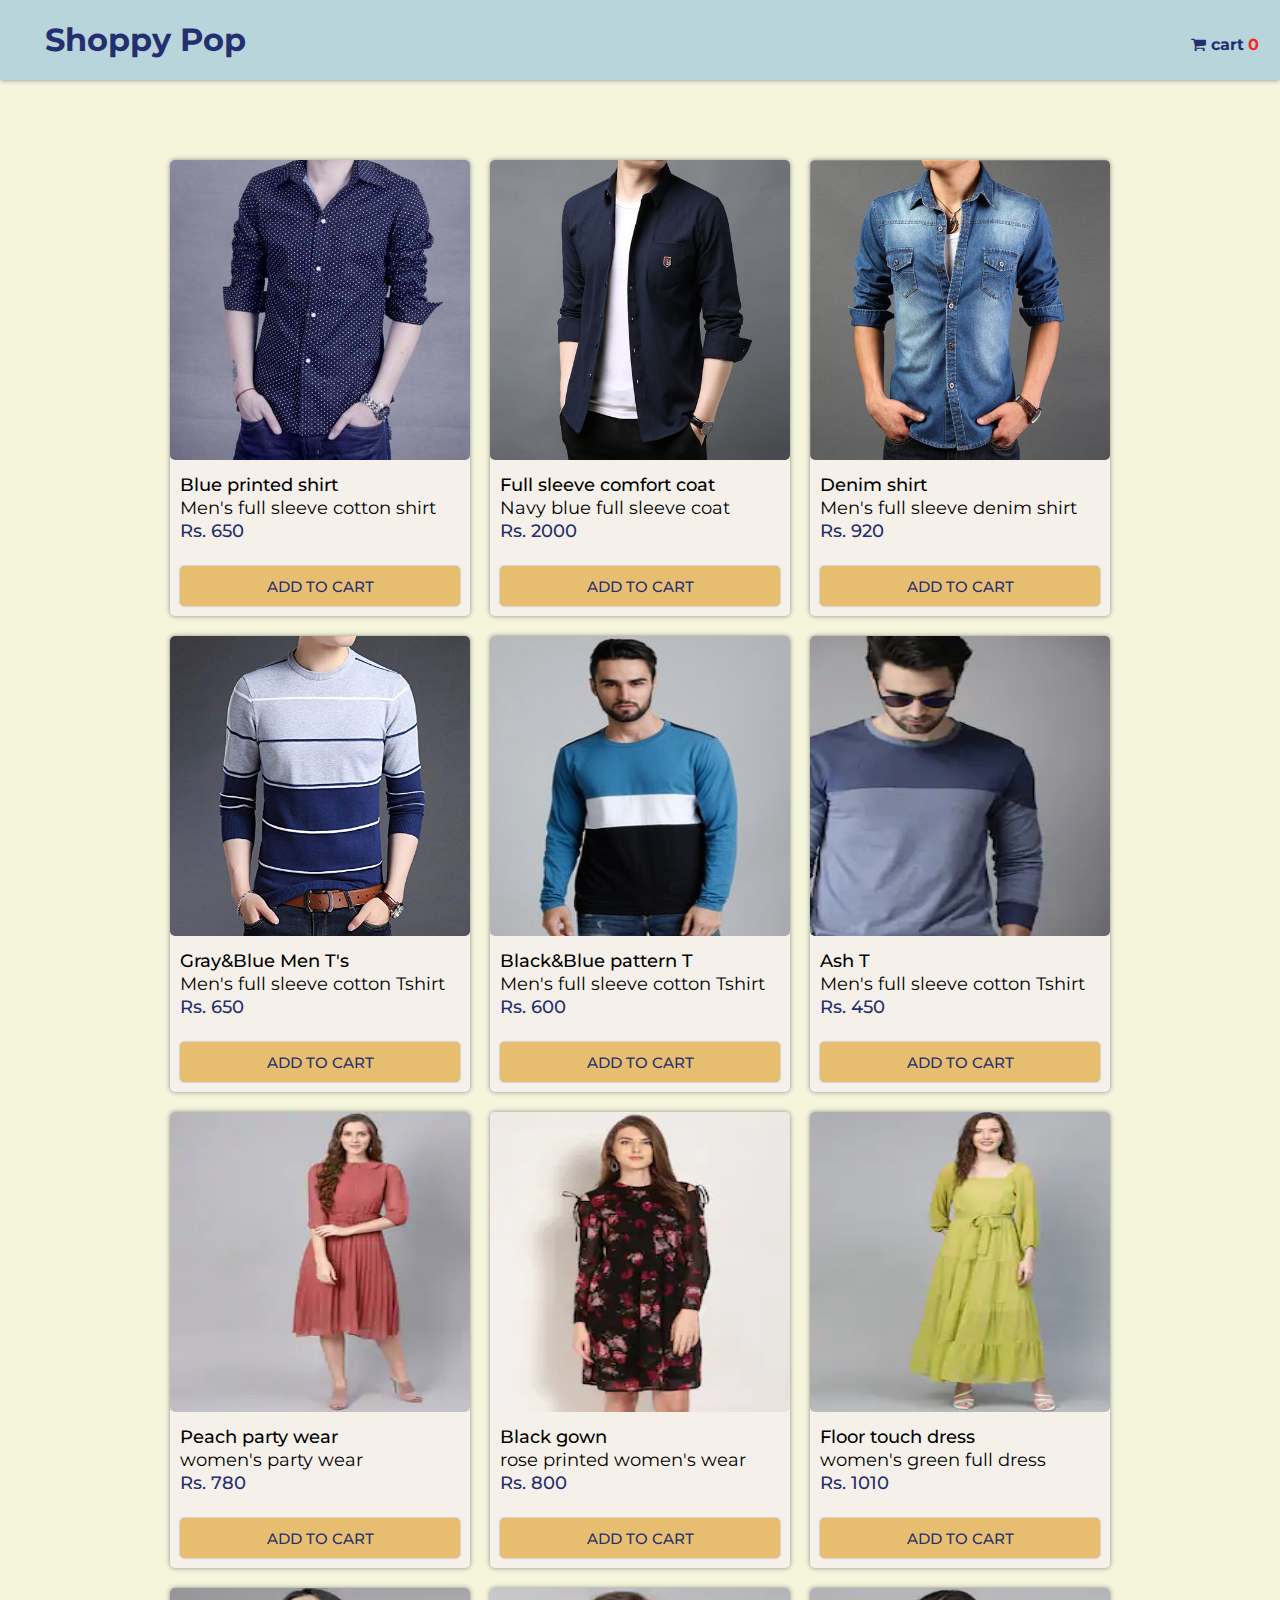
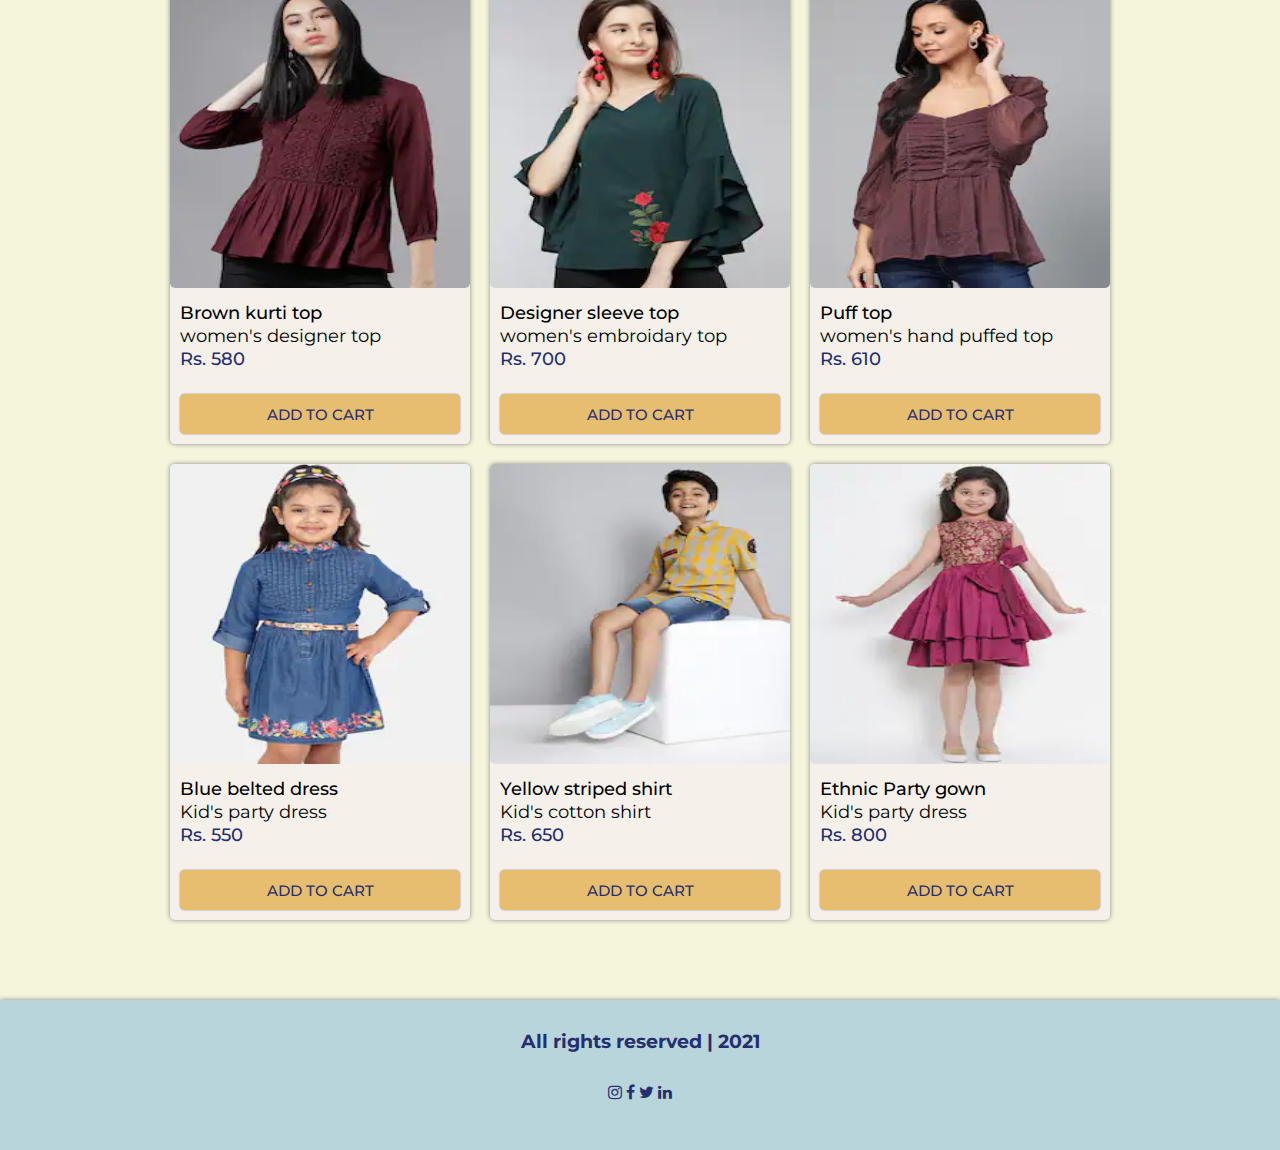
<file: index.html>
<!DOCTYPE html>
<html lang="en">
<head>
    <link rel="stylesheet" href="shoppyStyle.css">
    <link rel="stylesheet" href="https://cdnjs.cloudflare.com/ajax/libs/font-awesome/4.7.0/css/font-awesome.min.css">
    <link rel="preconnect" href="https://fonts.googleapis.com">
    <link rel="preconnect" href="https://fonts.gstatic.com" crossorigin>
    <link href="https://fonts.googleapis.com/css2?family=Montserrat:ital,wght@0,100;0,200;0,300;0,400;0,500;0,600;0,700;0,800;0,900;1,100;1,200;1,300;1,400;1,500;1,600;1,700;1,800;1,900&display=swap" rel="stylesheet">
    <title>Shoppy Pop</title>
</head>
<body>
    <div class="main__container">

        <div class="nav__container">
            <nav class="nav__items">
                <div><h1>Shoppy Pop</h1></div>
                <div class="cart__icon">
                    <a href="cartpage.html">
                        <i class="fa fa-shopping-cart"></i>
                        <span>cart</span>
                    </a>
                </div>&nbsp;
                <div class="item__number"><span>0</span></div>
            </nav>
        </div>

        <div class="item_container">
            <div class="wrapper">
                
                <div class="card">
                    <img src="Images/men_shirt1.jpg" alt="mens shirt" class="dress__image">
                    <div class="content">
                        <span>Blue printed shirt</span>
                        <p>Men's full sleeve cotton shirt</p>
                        <div class="price">Rs. 650</div><br>
                        <div class="button"><a href="#" class="add-cart cart1"><button>Add to cart</button></a></div>
                    </div>
                </div>

                <div class="card">
                    <img src="Images/men_shirt2.jpg" alt="mens shirt" class="dress__image">
                    <div class="content">
                        <span>Full sleeve comfort coat</span>
                        <p>Navy blue full sleeve coat</p>
                        <div class="price">Rs. 2000</div><br>
                        <div class="button"><a href="#" class="add-cart cart2"><button>Add to cart</button></a></div>
                    </div>
                </div>

                <div class="card">
                    <img src="Images/men_shirt3.jpg" alt="mens shirt" class="dress__image">
                    <div class="content">
                        <span>Denim shirt</span>
                        <p>Men's full sleeve denim shirt</p>
                        <div class="price">Rs. 920</div><br>
                        <div class="button"><a href="#" class="add-cart cart3"><button>Add to cart</button></a></div>
                    </div>
                </div>

                <div class="card">
                    <img src="Images/men_ts1.jpg" alt="mens tshirt" class="dress__image">
                    <div class="content">
                        <span>Gray&Blue Men T's</span>
                        <p>Men's full sleeve cotton Tshirt</p>
                        <div class="price">Rs. 650</div><br>
                        <div class="button"><a href="#" class="add-cart cart4"><button>Add to cart</button></a></div>
                    </div>
                </div>

                <div class="card">
                    <img src="Images/men_ts2.jpg" alt="mens tshirt" class="dress__image">
                    <div class="content">
                        <span>Black&Blue pattern T</span>
                        <p>Men's full sleeve cotton Tshirt</p>
                        <div class="price">Rs. 600</div><br>
                        <div class="button"><a href="#" class="add-cart cart5"><button>Add to cart</button></a></div>
                    </div>
                </div>

                <div class="card">
                    <img src="Images/men_ts3.webp" alt="mens tshirt" class="dress__image">
                    <div class="content">
                        <span>Ash T</span>
                        <p>Men's full sleeve cotton Tshirt</p>
                        <div class="price">Rs. 450</div><br>
                        <div class="button"><a href="#" class="add-cart cart6"><button>Add to cart</button></a></div>
                    </div>
                </div>

                <div class="card">
                    <img src="Images/women_dress1.webp" alt="womens dress" class="dress__image">
                    <div class="content">
                        <span>Peach party wear</span>
                        <p>women's party wear</p>
                        <div class="price">Rs. 780</div><br>
                        <div class="button"><a href="#" class="add-cart cart7"><button>Add to cart</button></a></div>
                    </div>
                </div>

                <div class="card">
                    <img src="Images/women_dress2.webp" alt="womens dress" class="dress__image">
                    <div class="content">
                        <span>Black gown</span>
                        <p>rose printed women's wear</p>
                        <div class="price">Rs. 800</div><br>
                        <div class="button"><a href="#" class="add-cart cart8"><button>Add to cart</button></a></div>
                    </div>
                </div>

                <div class="card">
                    <img src="Images/women_dress3.webp" alt="womens dress" class="dress__image">
                    <div class="content">
                        <span>Floor touch dress</span>
                        <p>women's green full dress</p>
                        <div class="price">Rs. 1010</div><br>
                        <div class="button"><a href="#" class="add-cart cart9"><button>Add to cart</button></a></div>
                    </div>
                </div>

                <div class="card">
                    <img src="Images/women_top1.webp" alt="womens top" class="dress__image">
                    <div class="content">
                        <span>Brown kurti top</span>
                        <p>women's designer top</p>
                        <div class="price">Rs. 580</div><br>
                        <div class="button"><a href="#" class="add-cart cart10"><button>Add to cart</button></a></div>
                    </div>
                </div>

                <div class="card">
                    <img src="Images/women_top2.webp" alt="womens top" class="dress__image">
                    <div class="content">
                        <span>Designer sleeve top</span>
                        <p>women's embroidary top</p>
                        <div class="price">Rs. 700</div><br>
                        <div class="button"><a href="#" class="add-cart cart11"><button>Add to cart</button></a></div>
                    </div>
                </div>

                <div class="card">
                    <img src="Images/women_top3.webp" alt="womens top" class="dress__image">
                    <div class="content">
                        <span>Puff top</span>
                        <p>women's hand puffed top</p>
                        <div class="price">Rs. 610</div><br>
                        <div class="button"><a href="#" class="add-cart cart12"><button>Add to cart</button></a></div>
                    </div>
                </div>

                <div class="card">
                    <img src="Images/kids1.webp" alt="kids dress" class="dress__image">
                    <div class="content">
                        <span>Blue belted dress</span>
                        <p>Kid's party dress</p>
                        <div class="price">Rs. 550</div><br>
                        <div class="button"><a href="#" class="add-cart cart13"><button>Add to cart</button></a></div>
                    </div>
                </div>

                <div class="card">
                    <img src="Images/kids4.webp" alt="kids dress" class="dress__image">
                    <div class="content">
                        <span>Yellow striped shirt</span>
                        <p>Kid's cotton shirt</p>
                        <div class="price">Rs. 650</div><br>
                        <div class="button"><a href="#" class="add-cart cart14"><button>Add to cart</button></a></div>
                    </div>
                </div>

                <div class="card">
                    <img src="Images/kids2.webp" alt="kids dress" class="dress__image">
                    <div class="content">
                        <span>Ethnic Party gown</span>
                        <p>Kid's party dress</p>
                        <div class="price">Rs. 800</div><br>
                        <div class="button"><a href="#" class="add-cart cart15"><button>Add to cart</button></a></div>
                    </div>
                </div>


            </div>
        </div>

        <div class="bottom__container">
            <footer class="footer__items">
                <h3>All rights reserved | 2021</h3>
                <div class="icons">
                    <i class="fa fa-instagram"></i>
                    <i class="fa fa-facebook-f"></i>
                    <i class="fa fa-twitter"></i>
                    <i class="fa fa-linkedin"></i>
                </div>
            </footer>
        </div>



    </div>

    <script src="cart.js" async defer></script>
    
</body>
</html>
</file>
<file: shoppyStyle.css>
*{
    margin: 0;
    padding: 0;
    text-decoration: none;
    box-sizing: border-box;
    font-family: 'Montserrat', sans-serif;
}
body{
    background-color: beige;  
}
.nav__container{
    background-color: rgb(183, 213, 218);
    height: 80px;
    width: 100%;
    box-shadow: 0 0 5px #888888;
}
.nav__container h1{
    color: rgb(37, 46, 110);
    padding: 0 45px;
    line-height: 80px;
    font-weight: bold; 
}
.nav__items{
    display: flex;
}
.cart__icon{
    padding-left: 900px;
    padding-top: 35px;
    color: rgb(37, 46, 110);
    font-weight: bold;
}
a{
    text-decoration: none;
    color: rgb(37, 46, 110);
}
a:hover{
    text-decoration: underline;
}
.item__number{
    padding-top: 35px;
    color: rgb(247, 39, 39);
    font-weight: bold;
}
.wrapper{
    display: grid;
    grid-template-columns: repeat(3, 1fr);
    gap: 20px;
    max-width: 1100px;
    margin: 0 auto;
    padding: 80px;
}
.wrapper .card{
    background-color: rgb(245, 241, 234);
    border-radius: 5px;
    box-shadow: 0 0 5px #888888;
}
img{
    width: 100%;
    height: 100%;
}
.dress__image{
    height: 300px;
}
.wrapper .card img{
    border-radius: 5px;
}
.content{
    display: block;
    padding: 10px;
    line-height: 23px;
    font-size: large;
}
.content span{
    font-weight: 500;
}
.price{
    color: rgb(37, 46, 110);
    font-weight: 500;
}
button{
    outline: none;
    width: 280px;
    height: 40px;
    background-color: rgb(231, 190, 112);
    border: 1px solid rgb(231, 190, 112);
    color: rgb(37, 46, 110);
    font-size: 15px;
    font-weight: 500;
    border-radius: 5px;
    box-shadow: 0 0 2px #888888;
    text-transform: uppercase;
}
button:hover{
    cursor: pointer;
    text-decoration: underline;
    background-color: rgb(186, 216, 221);
}
.bottom__container{
    background-color: rgb(183, 213, 218);
    height: 150px;
    width: 100%;
    box-shadow: 0 0 5px #888888;
}
footer{
    color: rgb(37, 46, 110);
    text-align: center;
}
footer h3{
    padding: 30px 0;
}




.product__header{
    color: rgb(37, 46, 110);
    display: flex;
    justify-content: flex-start;
    gap: 150px;
    border-bottom: 2px solid rgb(37, 46, 110);
    text-transform: uppercase;
}
.products__container{
    max-width: fit-content;
    margin: 0 auto;
}

.products__container ion-icon{
    color: rgb(37, 46, 110);
    cursor: pointer;
    font-size: 25px;
}
.products{
    display: flex;
    flex-wrap: wrap;
    width: 100%;
    
}
.product{ 
    display: flex;
    justify-content: space-evenly;
    align-items: center;
    padding: 10px 0;
    gap: 20px;
    width: 50%;
    border-bottom: 1px solid rgb(37, 46, 110);
}
.item_price{
    width: 20%;
    display: flex;
    align-items: center;
    border-bottom: 1px solid rgb(37, 46, 110);
}
.quantity{
    width: 20%;
    display: flex;
    align-items: center;
    border-bottom: 1px solid rgb(37, 46, 110);
}
.total{
    width: 9%;
    display: flex;
    align-items: center;
    border-bottom: 1px solid rgb(37, 46, 110);
}
.Totalprice{
    display: flex;
    justify-content: flex-end;
    width: 100%;
    padding: 20px 0;
}
.totaltiltle{
    width: 10%;
}
.totalrupee{
    width: 10%;
}
.checkout{
    width: 100%;
    padding: 30px 0;
    display: flex;
    justify-content: center;
}
</file>
